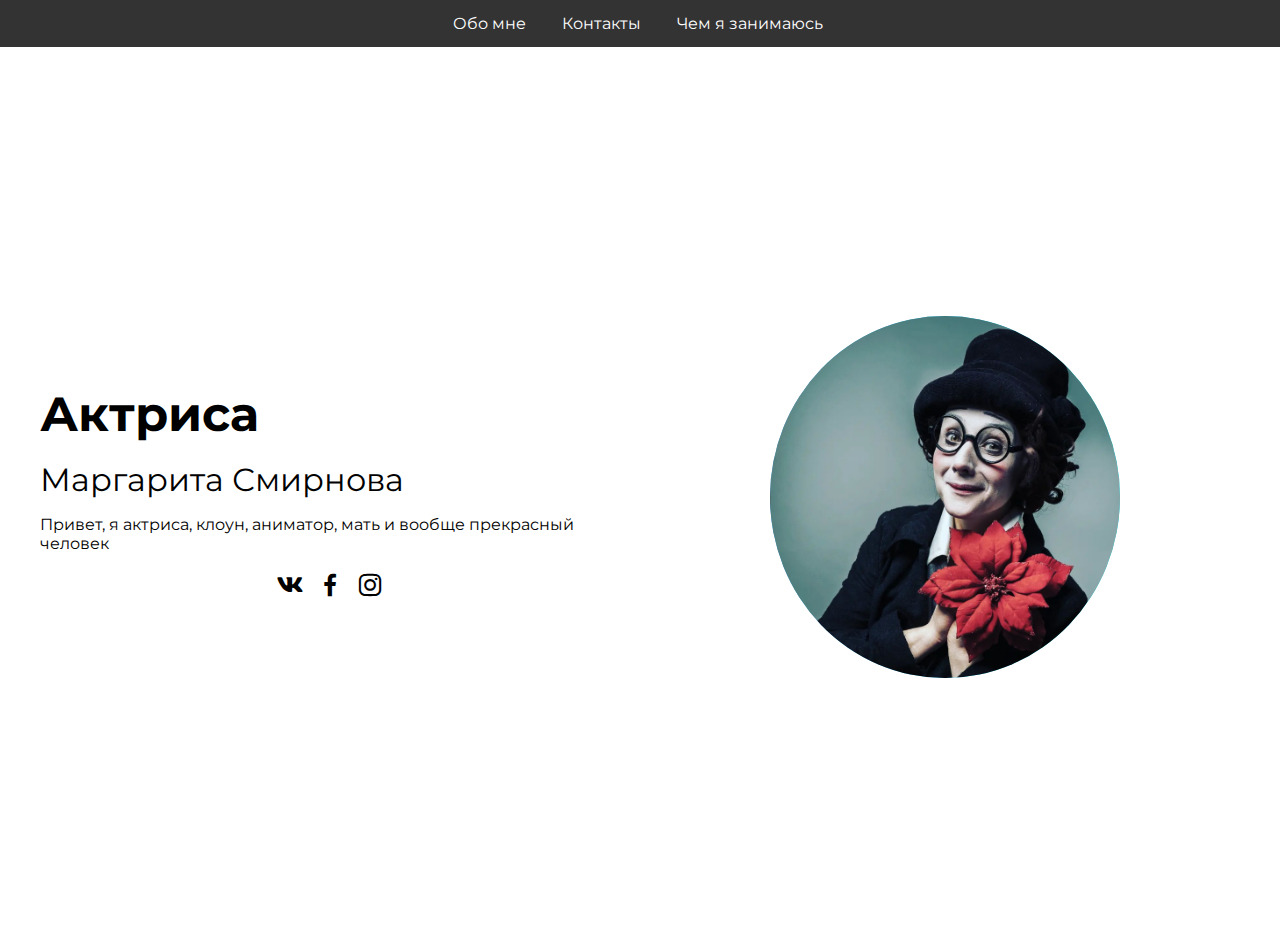
<file: index.html>
<!DOCTYPE html>
<html lang="en">

<head>
  <meta charset="UTF-8">
  <meta name="viewport" content="width=device-width, initial-scale=1.0">
  <title>Маргарита Смирнова</title>

  <link rel="preconnect" href="https://fonts.gstatic.com">
  <link href="https://fonts.googleapis.com/css2?family=Montserrat:wght@300;400;500;600;700&display=swap"
    rel="stylesheet">
  <link rel="stylesheet" href="https://cdn.jsdelivr.net/npm/boxicons@latest/css/boxicons.min.css">

  <link rel="stylesheet" href="style.css">

</head>

<body>
  <nav class="header">
    <ul>
      <li>
        <a href="/index.html" >Обо мне</a>
      </li>
      <li>
      <a href="/contacts.html">Контакты</a>
      </li>
      <li>
      <a href="/business.html">Чем я занимаюсь</a>
      </li>
      <li>
      
      </li>
    </ul>
  </nav>



  <div class="hero">
    <div class="container hero__container">
      <div class="hero__about">
        <h1 class="hero__title">Актриса</h1>
        <h2 class="hero__subtitle">Маргарита Смирнова</h2>
        <p class="hero__description">Привет, я актриса, клоун, аниматор, мать и вообще прекрасный человек        </p>
        <div class="hero__links">
          <a class="hero__link" href="https://vk.com/ritasmirnova" target="_blank"><i class='bx bxl-vk'></i></a>
          <a class="hero__link" href="#"><i class='bx bxl-facebook'></i></a>
          <a class="hero__link" href="https://www.instagram.com/tvorita_smirnova/"><i class='bx bxl-instagram'></i></a>
        </div>


      </div>
      <div class="hero__box">
        <img class="hero__box-img" src="11.png" alt="">
      </div>
    </div>
  </div>
</body>

</html>
</file>
<file: style.css>
*,
::before,
::after {
  box-sizing: border-box;
}

body {
  margin: 0;
  font-family: 'Montserrat', sans-serif;
}

img {
  width: 100%;
  height: 100%;
}

h1,
h2,
h3 {
  margin: 0;
}

ul {
  list-style-type: none;
  margin: 0;
  padding: 0;
  overflow: hidden;
  background-color: #333;
  text-align: center;
}

li {

  display: inline-block;
}

li a {
  display: block;
  color: white;
  text-align: center;
  padding: 14px 16px;
  text-decoration: none;
  font-family: 'Montserrat', sans-serif;
}

li a:hover {
  background-color: rgb(91, 91, 91);
}
.hero {
  min-height: 100vh;
  display: flex;
  justify-content: center;
  align-items: center;
}


.container {
  max-width: 1230px;
  width: 100%;
  margin: 0 auto;
  padding: 0 15px;
}

.hero__container {
  display: grid;
  grid-template-columns: repeat(auto-fit, minmax( 290px,1fr));
  grid-gap: 20px;
}


.hero__about {
  display: flex;
  flex-direction: column;
  justify-content: center;

}

.hero__title {
  font-size: 48px;
  line-height: 1.1;

  margin-bottom: 20px;
}

.hero__prof {
  color: #4facfe;
  white-space: nowrap;
}

.hero__subtitle {
  font-size: 32px;
  font-weight: 400;
}

.hero__links {
  display: flex;
}

.hero__link {
  margin-right: 10px;

  font-size: 30px;
  color: #000;
}

.hero__link:hover {
  color: #4facfe;
}


.hero__box {
  max-width: 500px;
  justify-self: center;
  overflow: hidden;
  border-radius: 50%;
  background-image: linear-gradient(to right, #4facfe 0%, #00f2fe 100%);
}

  .hero__links {
    justify-content: center;
  }

  .hero__box {
    max-width: 350px;
    justify-self: center;
  }
</file>
